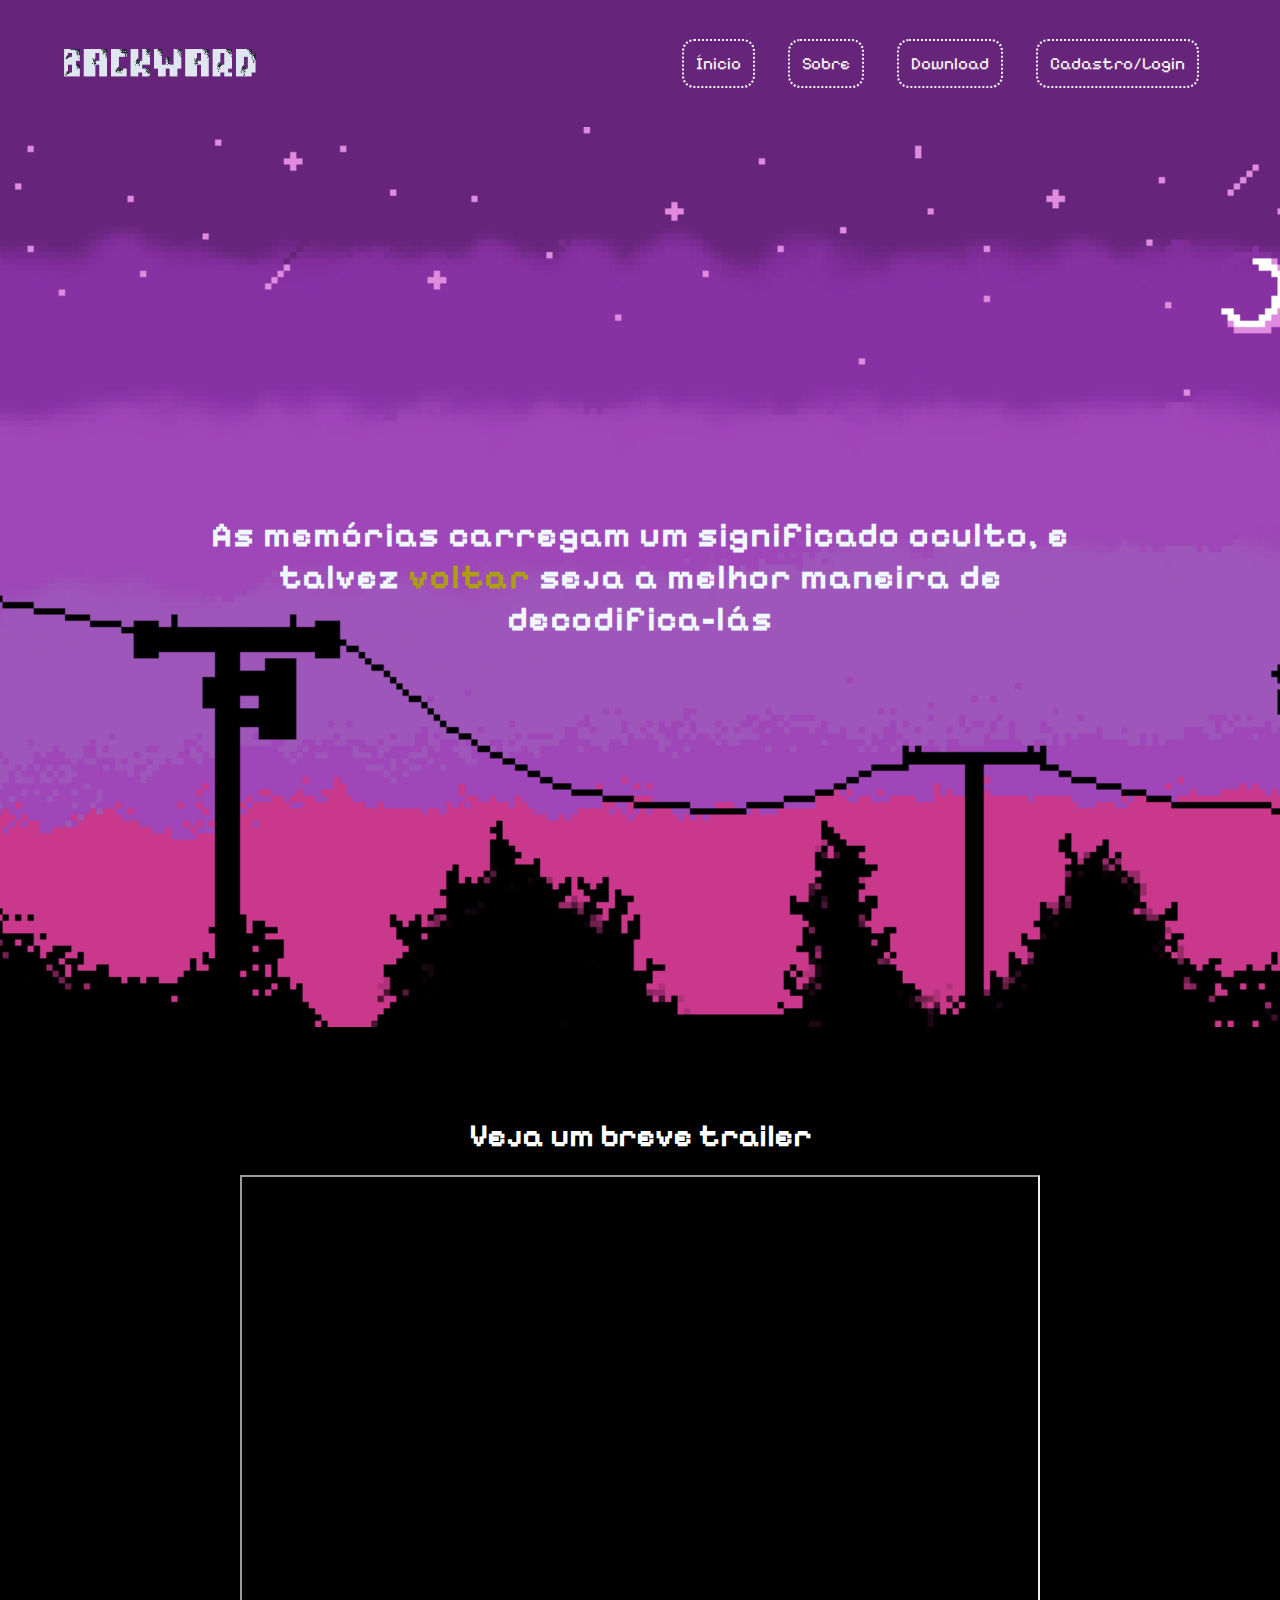
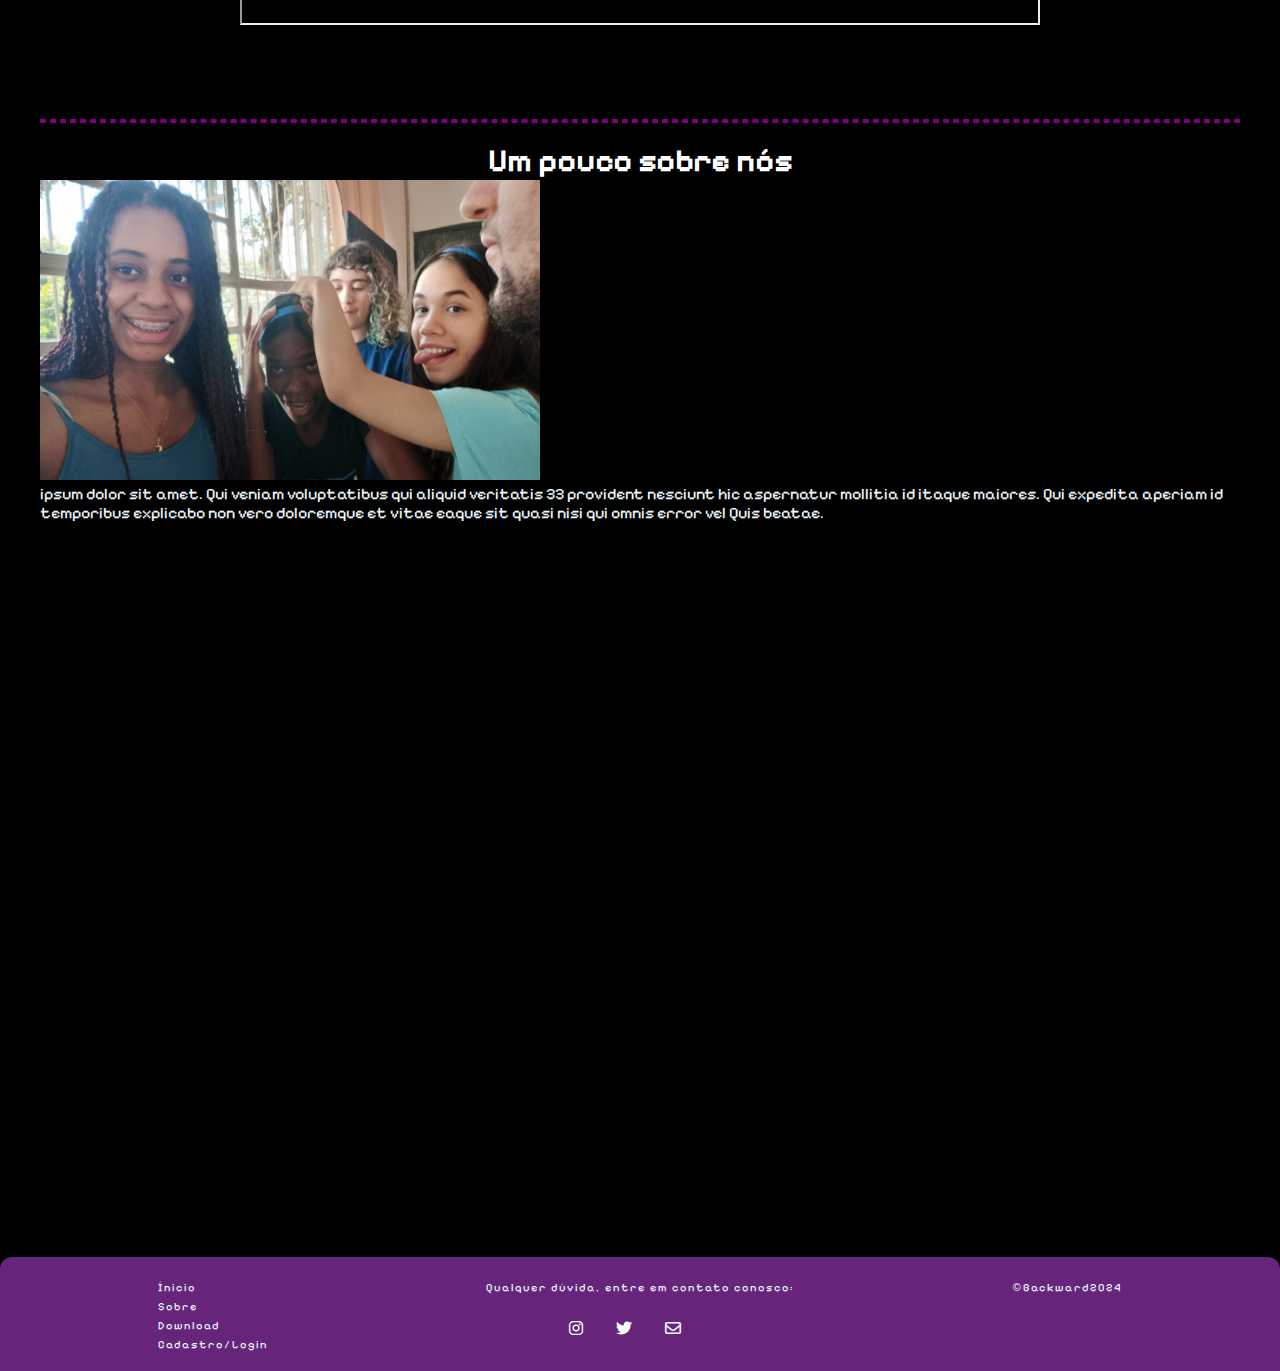
<file: index.html>
<!DOCTYPE html>
<html lang="pt-br">
<head>
    <meta charset="UTF-8">
    <meta name="viewport" content="width=device-width, initial-scale=1.0">
    <link rel="stylesheet" href="https://cdnjs.cloudflare.com/ajax/libs/font-awesome/6.4.2/css/all.min.css">
    <link rel="stylesheet" href="style.css">
    <link rel="stylesheet" href="inicio.css">
    <title>Backward</title>
</head>
<body style="color: black;">
    <header id="header">
      <div class="Parent">
          <div class="logo"><img src="img/logo1.png"></div>
          <div class="menu">
              <nav>
                <a href="index.html">Ínicio</a>
                <a href="sobre.html">Sobre</a>
                <a href="#">Download</a>
                <a href="cadastro.html">Cadastro/Login</a>
              </nav>
          </div>
      </div>
    </header>

    <section class="banner">
      <h1>As memórias carregam um significado oculto, e talvez <span>voltar</span> seja a melhor maneira de decodifica-lás</h1>
    </section>

    <script src="menu.js"></script>

    <div class="container-sobre">
      <div class="sobre">
        <center>
          <h1>Veja um breve trailer</h1>
        <iframe width="800" height="450" src="https://www.youtube.com/embed/u8ccGjar4Es?si=z4BTIZnkUAhoXgj0">
        </iframe>
      </center>        
      </div>
  
      <div class="sobre">
        <hr size="1" style="border:2px dashed purple;">
      <br>
      <center>
        <h1>Um pouco sobre nós</h1>
      </center>
       <div class="foto">
        <img src="/img/fotogeral.jpg" width="500" height="300">
       </div>
       <div class="texto">
        <p>
          ipsum dolor sit amet. Qui veniam voluptatibus qui aliquid veritatis 33 provident nesciunt hic aspernatur mollitia id itaque maiores. Qui expedita aperiam id temporibus explicabo non vero doloremque et vitae eaque sit quasi nisi qui omnis error vel Quis beatae.
        </p> 
       </div>
      </div>
    </div>


    <footer>
      <div class="container-foooter">
          <div class="paginas">
            <ul>
              <li><a href="index.html">Ínicio</li>
              <li><a href="sobre.html">Sobre</a></li>
              <li><a href="#"> Download</a></li>
              <li><a href="cadastro.html">Cadastro/Login</a></li>
            </ul>
          </div>

          <div class="midias">
            <a class="sla">Qualquer dúvida, entre em contato conosco:</a><br>
          <center>
            <a  href="https://www.instagram.com/backward_rpg/" target="_blank"> <i class="fa-brands fa-instagram" style="color: #ffffff;"></i></a>
           <a href="https://x.com/backward_rpg">  <i class="fa-brands fa-twitter" style="color: #ffffff;"></i></a>
         
          <i class="fa-regular fa-envelope"></i>
          </center>
          </div>
          
          <div class="diretrizes">
              <a href="privacidade.html"><span>©</span>Backward2024</a>
          </div>
        
      </div>
    </footer>
    <!--<footer>
      <div class="container-foooter">
        <div class="midias">
          <h3>Nossos contatos:</h3>
          <br>
            <p> Instagram: </p>  <a href="https://www.instagram.com/backward_rpg/" target="_blank">@backward_rpg</a>.
            <br>
            <p> Email: </p> backwardrpg@gmail.com</a>
        </div>
        <div class="diretrizes">
          Algumas informações de copyright ou talvez alguma informação do autor de um <article>?
        </div>
        <div class="contatos">
          Nossos instagrans
        </div>
      </div>

    </footer> -->
    
</body>
</html>
</file>
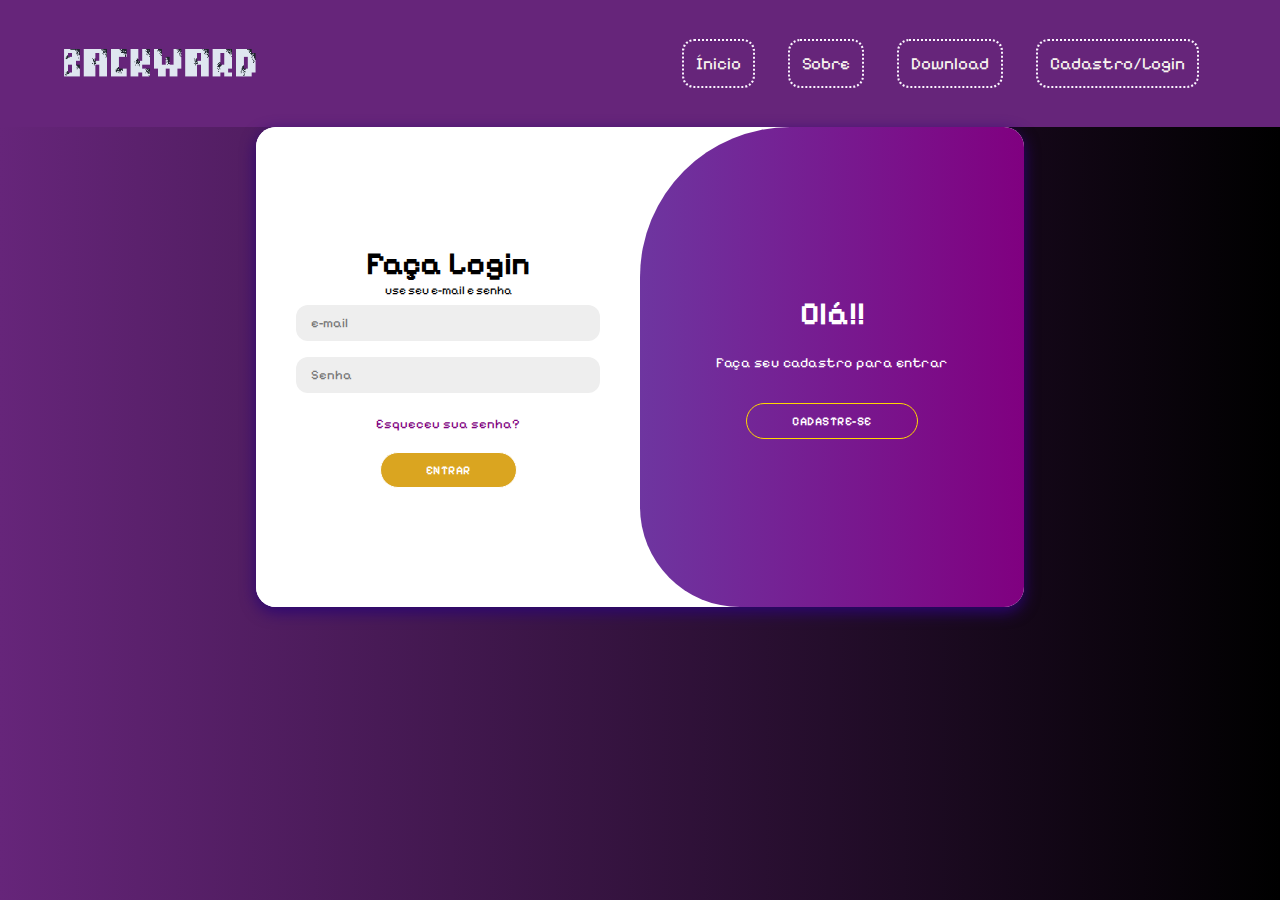
<file: cadastro.html>
<!DOCTYPE html>
<html lang="pt-BR">
<head>
    <meta charset="UTF-8">
    <meta name="viewport" content="width=device-width, initial-scale=1.0">
    <link rel="stylesheet" href="https://cdnjs.cloudflare.com/ajax/libs/font-awesome/6.4.2/css/all.min.css">
    <link rel="stylesheet" href="login.css">
    <link rel="stylesheet" href="style.css">
    <title>Login e cadatro</title>
</head>
<body style="color: black;">

    <header id="header">
        <div class="Parent">
            <div class="logo"><img src="img/logo1.png"></div>
            <div class="menu">
                <nav>
                  <a href="index.html">Ínicio</a>
                  <a href="sobre.html">Sobre</a>
                  <a href="#">Download</a>
                  <a href="cadastro.html">Cadastro/Login</a>
                </nav>
            </div>
        </div>
      </header>
    
    <div class="container" id="container">
        <div class="form-container sign-up">
            <form>
                <h1>Crie sua conta</h1>
              
                <span>use seu e-mail para cadastrar</span>
                <input type="text" placeholder="Nome">
                <input type="email" placeholder="e-mail">
                <input type="password" placeholder="Senha">
                <button>Cadastre</button>
            </form>
        </div>

        <div class="form-container sign-in">
            <form>
                <h1>Faça Login</h1>
                
                <span>use seu e-mail e senha</span>
                <input type="email" placeholder="e-mail">
                <input type="password" placeholder="Senha">
                <a href="#"> Esqueceu sua senha?</a>
                <button>Entrar</button>
            </form>
        </div>

        <div class="toogle-container">
            <div class="toogle">
                <div class="toogle-panel toogle-left">
                    <h1>Bem-vindo de volta!</h1>
                    <p>Faça seu login para voltar a aventura</p>
                    <button class="hidden" id="login"> Login</button>
                </div>
                <div class="toogle-panel toogle-right">
                    <h1>Olá!!</h1>
                    <p>Faça seu cadastro para entrar </p>
                    <button class="hidden" id="register"> Cadastre-se</button>
                </div>
            </div>
        </div>
    </div>

    <section class="banner">
     
      </section>


    <script src="cadastro.js"></script>
</body>
</html>
</file>
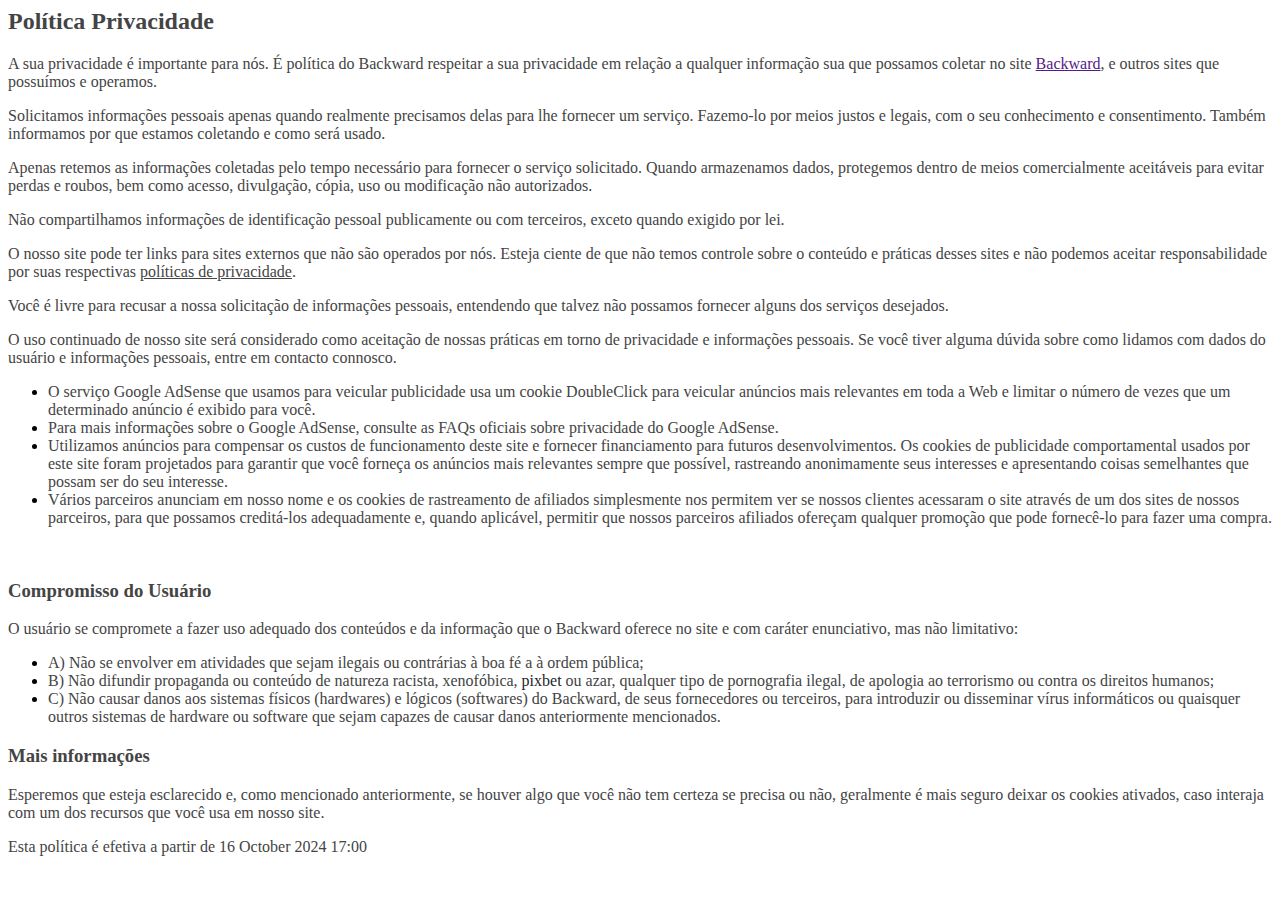
<file: privacidade.html>
<html>

<body>
<h2><span style="color: rgb(68, 68, 68);">Política Privacidade</span></h2><p><span style="color: rgb(68, 68, 68);">A sua privacidade é importante para nós. É política do Backward respeitar a sua privacidade em relação a qualquer informação sua que possamos coletar no site <a href="">Backward</a>, e outros sites que possuímos e operamos.</span></p><p><span style="color: rgb(68, 68, 68);">Solicitamos informações pessoais apenas quando realmente precisamos delas para lhe fornecer um serviço. Fazemo-lo por meios justos e legais, com o seu conhecimento e consentimento. Também informamos por que estamos coletando e como será usado.</span></p><p><span style="color: rgb(68, 68, 68);">Apenas retemos as informações coletadas pelo tempo necessário para fornecer o serviço solicitado. Quando armazenamos dados, protegemos dentro de meios comercialmente aceitáveis ​​para evitar perdas e roubos, bem como acesso, divulgação, cópia, uso ou modificação não autorizados.</span></p><p><span style="color: rgb(68, 68, 68);">Não compartilhamos informações de identificação pessoal publicamente ou com terceiros, exceto quando exigido por lei.</span></p><p><span style="color: rgb(68, 68, 68);">O nosso site pode ter links para sites externos que não são operados por nós. Esteja ciente de que não temos controle sobre o conteúdo e práticas desses sites e não podemos aceitar responsabilidade por suas respectivas&nbsp;</span><a href="https://politicaprivacidade.com/" rel="noopener noreferrer" target="_blank" style="background-color: transparent; color: rgb(68, 68, 68);">políticas de privacidade</a><span style="color: rgb(68, 68, 68);">.</span></p><p><span style="color: rgb(68, 68, 68);">Você é livre para recusar a nossa solicitação de informações pessoais, entendendo que talvez não possamos fornecer alguns dos serviços desejados.</span></p><p><span style="color: rgb(68, 68, 68);">O uso continuado de nosso site será considerado como aceitação de nossas práticas em torno de privacidade e informações pessoais. Se você tiver alguma dúvida sobre como lidamos com dados do usuário e informações pessoais, entre em contacto connosco.</span></p><p><span style="color: rgb(68, 68, 68);"><ul><li><span style="color: rgb(68, 68, 68);">O serviço Google AdSense que usamos para veicular publicidade usa um cookie DoubleClick para veicular anúncios mais relevantes em toda a Web e limitar o número de vezes que um determinado anúncio é exibido para você.</span></li><li><span style="color: rgb(68, 68, 68);">Para mais informações sobre o Google AdSense, consulte as FAQs oficiais sobre privacidade do Google AdSense.</span></li><li><span style="color: rgb(68, 68, 68);">Utilizamos anúncios para compensar os custos de funcionamento deste site e fornecer financiamento para futuros desenvolvimentos. Os cookies de publicidade comportamental usados ​​por este site foram projetados para garantir que você forneça os anúncios mais relevantes sempre que possível, rastreando anonimamente seus interesses e apresentando coisas semelhantes que possam ser do seu interesse.</span></li><li><span style="color: rgb(68, 68, 68);">Vários parceiros anunciam em nosso nome e os cookies de rastreamento de afiliados simplesmente nos permitem ver se nossos clientes acessaram o site através de um dos sites de nossos parceiros, para que possamos creditá-los adequadamente e, quando aplicável, permitir que nossos parceiros afiliados ofereçam qualquer promoção que pode fornecê-lo para fazer uma compra.</span></li></ul><p><br></p></span></p><h3><span style="color: rgb(68, 68, 68);">Compromisso do Usuário</span></h3><p><span style="color: rgb(68, 68, 68);">O usuário se compromete a fazer uso adequado dos conteúdos e da informação que o Backward oferece no site e com caráter enunciativo, mas não limitativo:</span></p><ul><li><span style="color: rgb(68, 68, 68);">A) Não se envolver em atividades que sejam ilegais ou contrárias à boa fé a à ordem pública;</span></li><li><span style="color: rgb(68, 68, 68);">B) Não difundir propaganda ou conteúdo de natureza racista, xenofóbica, </span><span style="color: rgb(33, 37, 41);"><a href='https://pixbetoficial.br.com' style='color:inherit !important; text-decoration: none !important; font-size: inherit !important;'>pixbet</a></span><span style="color: rgb(68, 68, 68);"> ou azar, qualquer tipo de pornografia ilegal, de apologia ao terrorismo ou contra os direitos humanos;</span></li><li><span style="color: rgb(68, 68, 68);">C) Não causar danos aos sistemas físicos (hardwares) e lógicos (softwares) do Backward, de seus fornecedores ou terceiros, para introduzir ou disseminar vírus informáticos ou quaisquer outros sistemas de hardware ou software que sejam capazes de causar danos anteriormente mencionados.</span></li></ul><h3><span style="color: rgb(68, 68, 68);">Mais informações</span></h3><p><span style="color: rgb(68, 68, 68);">Esperemos que esteja esclarecido e, como mencionado anteriormente, se houver algo que você não tem certeza se precisa ou não, geralmente é mais seguro deixar os cookies ativados, caso interaja com um dos recursos que você usa em nosso site.</span></p><p><span style="color: rgb(68, 68, 68);">Esta política é efetiva a partir de&nbsp;16 October 2024 17:00</span></p>
</body>

</html>
</file>
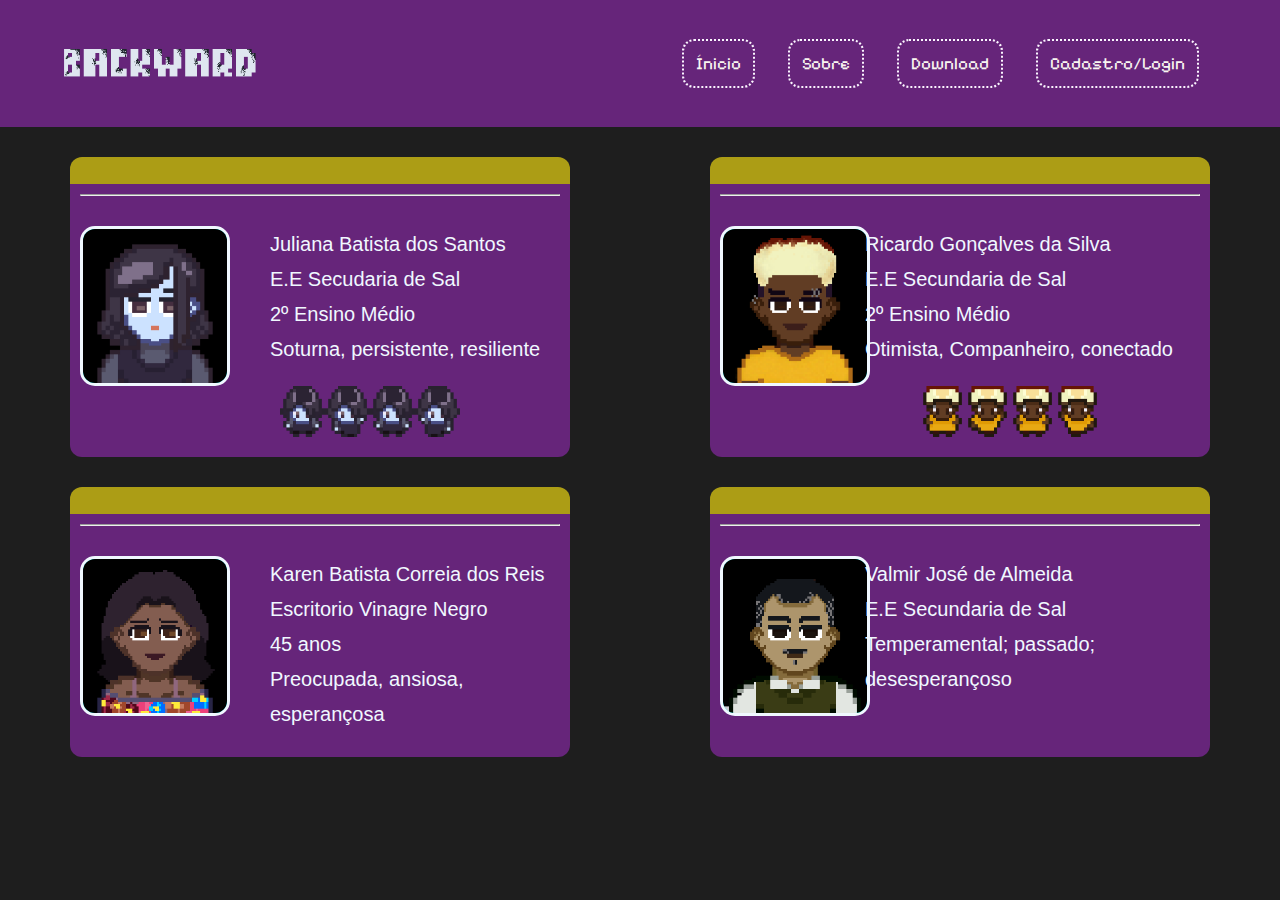
<file: sobre.html>
<!DOCTYPE html>
<html>
<head>
    <meta charset="UTF-8" />
    <title>Sobre</title>
    <link rel="stylesheet" href="style.css">
    <link rel="stylesheet" href="app.css">
</head>
<body>
    <header>
        <div class="Parent">
            <div class="logo"><img src="img/logo1.png"></div>
            <div class="menu">
                <nav>
                  <a href="index.html">Ínicio</a>
                  <a href="sobre.html">Sobre</a>
                  <a href="#">Download</a>
                  <a href="cadastro.html">Cadastro/Login</a>
                </nav>
            </div>
        </div>
      </header>



      
      <div class="app">
       
        <div class="juh">
            <hr/>
            <img class="foto" src="img/Juliana.png">
            <img class="mini" src="img/oficialJuhMini.png">
        </div>

        <div class="desc">
            <ul>
                <li> Juliana Batista dos Santos</li>
                <li> E.E Secudaria de Sal</li>
                <li> 2º Ensino Médio</li>
                <li> Soturna, persistente, resiliente</li>
              </ul> 
        </div>


        <div class="rick">
            <hr/>
            <img class="foto" src="img/Rick.png">
            <img class="mini" src="img/minirick.png">
        </div>

        <div class="sobrees">
            <ul>
                <li> Ricardo Gonçalves da Silva</li>
                <li> E.E Secundaria de Sal</li>
                <li> 2º Ensino Médio</li>
                <li> Otimista, Companheiro, conectado</li>
              </ul>  
        </div>


    </div>





    <div class="app">
       
        <div class="juh-dois">
            <hr/>
            <img class="foto" src="img/maedajuh.png">
        </div>
         <div class="desc">
            <ul> 
                <li> Karen Batista Correia dos Reis</li>
                <li> Escritorio Vinagre Negro</li>
                <li> 45 anos</li>
                <li> Preocupada, ansiosa, esperançosa</li>
              </ul> 
        </div>

        <div class="rick-dois">
            <hr/>
            <img class="foto" src="img/profnojo.png">

        </div>
        <div class="sobrees">
            <ul>
                <li> Valmir José de Almeida</li>
                <li> E.E Secundaria de Sal</li>
                <li> Temperamental; passado; desesperançoso</li>
              </ul> 
        </div>


    </div>

    
    

    <script src="menu.js"></script>
</body>
</html>
</file>
<file: style.css>
@import url('https://fonts.googleapis.com/css2?family=Pixelify+Sans:wght@400..700&display=swap');

*{
    margin: 0;
    padding: 0;
    box-sizing: border-box;
    font-family: "Pixelify Sans", sans-serif;
    
}






.Parent{
 
 margin: 0;
 display: flex;
 align-items: center;

}

 header{
  width: 100%;
    background-color: #66257a;
   padding: 5px 4%;
   top: 0;
   left: 0;
   transition: .5s;
 }

 header.rolagem {
    background-color: #66257a;
    padding:  1%;
 }




.logo{
    padding-left: 10px;
}

.logo img{
    width: 200px;
    
}

.menu{
    width: 100%;
    text-align: right;
}

.menu nav a{
    color:rgb(249, 246, 241);
    text-decoration: none;
   
    margin-right: 30px;
    font-size: 17px;
    border: 2px #fbf5ff solid;
    border-radius:12px;
    border-spacing: 30px;
    border-style: dotted;
    padding: 12px;

}



    .banner{
        height: 100vh;
        /*height:663px;
        width: 1263px;*/
        background-image: url(img/fundopixilgih.png);
        background-position: center;
        background-repeat: no-repeat;
        background-size: cover;

        display: flex;
        align-items: center;
        justify-content: center;
    }

.banner h1{
    color: aliceblue;
    width: 70%;
    text-align: center;
    font-size: 35px;
    letter-spacing: 1px;
    
}

.banner h1 span{
    color: #AC9D15;
}


footer{
    color: aliceblue;
    background-color:  #66257a;
    border-radius: 12px 12px 0 0;
}

.container-foooter{
    padding: 19px;
    margin: 30px 30px 0 30px ;
    display: flex;
    justify-content:space-around;
}

.paginas ul li {
    list-style: none;
   
}

.paginas ul li a{
    color: aliceblue;
    font-size: 11px;
    text-decoration: none;
    letter-spacing: 2px;
}

.diretrizes a{
    letter-spacing: 2px;
    text-decoration: none;
    color: aliceblue;
    font-size: 11px;
}

.sla{
    letter-spacing: 2px;
    font-size: 11px;
}

.diretrizes a span{
    font-family: 'Segoe UI', Tahoma, Geneva, Verdana, sans-serif;
}
.midias i{
    letter-spacing: 30px;
    margin-top: 25px;
    
}
</file>
<file: inicio.css>
body{
    background-color: black;
}

.container-sobre{
    
    height: 200vh;
    padding: 20px;

}

.sobre{
   
    padding: 20px;
    margin-top: 50px;
   
}

.sobre h1{
    color: white;
   
}

.sobre p{
    color: aliceblue;
}

.sobre iframe{
    margin-top: 20px;
}
</file>
<file: login.css>
*{
    margin: 0;
    padding: 0;
    box-sizing: border-box;
    font-family: Verdana, Tahoma;
}

body{
    background-color:bisque;
    background: linear-gradient(to right,  #66257a, black);
    display: flex;
    align-items: center;
    justify-content: center;
    flex-direction: column;
    height: 100vh;
}


.banner{
    height: 100vh;
    /*height:663px;
    width: 1263px;*/
    background-image: url(img/quarto_teste.png);
    background-position: center;
    background-repeat: no-repeat;
    background-size: cover;

    display: flex;
    align-items: center;
    justify-content: center;
}

.container{
    background-color: white;
    border-radius: 20px;
    box-shadow: 0 5px 15px rgb(44, 6, 115);
    position: relative;
    overflow: hidden;
    width: 768px;
    max-width: 100%;
    min-height: 480px ;
    padding-top: 10px;
   
}

.container p{
    font-size: 14px;
    line-height: 20px;
    letter-spacing: 0.5px;
    margin: 20px 0;
}

.container span{
    font-size:12px ;
}

.container a{
    color:purple;
    font-size: 13px;
    text-decoration: none;
    margin: 15px 0 10px ;
}

.container button{
    background-color: goldenrod;
    color: white;
    font-size: 12px;
    padding: 10px 45px;
    border: 1px solid ;
    border-radius: 30px;
    font-weight: 600;
    letter-spacing: 0.5px;
    text-transform: uppercase;
    margin-top: 10px;
    cursor: pointer;
}

.container button.hidden{
    background-color:transparent;
    border-color: gold;
    color: white;

}

.container form{
    background-color: #fff;
    display: flex;
    align-items: center;
    justify-content: center;
    flex-direction: column;
    padding: 0 40px;
    height: 100%;
}

.container input{
    background-color: #eee;
    border: none;
    margin: 8px 0;
    padding: 10px 15px;
    font-size: 13px;
    border-radius: 12px;
    width: 100%;
    outline-color: purple;

}

.form-container{
    position: absolute;
    top: 0;
    height: 100%;
    transition: all 0.6s ease-in-out;
}

.sign-in{
    left: 0;
    width: 50%;
    z-index: 2;

}

.container.active .sign-in{
    transform: translateX(100%);
}

.sign-up{
    left: 0;
    width: 50%;
    opacity: 0;
    z-index: 1;

}

.container.active .sign-up{
    transform: translateX(100%);
    opacity: 1;
    z-index: 5;
    animation: move 0.6s;
}

@keyframes move{
    0%, 49.99%{
        opacity: 0;
        z-index: 1;
    }
    50%, 100%{
        opacity: 1;
        z-index: 5;
    }
}


.midia-icons a{
    border: 1px solid blue;
    border-radius: 20%;
    display: inline-flex ;
    justify-content: center;
    align-items: center;
    margin: 0 3px;
    width: 40px;
    height: 40px;
}

.toogle-container{
    position: absolute;
    top: 0;
    left: 50%;
    width: 50%;
    height: 100%;
    overflow: hidden;
    transition: all 0.6s ease-in-out;
    border-radius: 150px 0 0 100px;
    z-index: 1000;
}

.container.active .toogle-container{
    transform: translateX(-100%);
    border-radius: 0 150px 100px 0;
}

.toogle{
    background-color: purple;
    height: 100%;
    background: linear-gradient(to right, #5c6bc0, purple);
    color: #fff;
    position: relative;
    left: -100%;
    height: 100%;
    width: 200%;
    transform: translateX(0);
    transition: all 0.6s ease-in-out;
}

.container.active .toogle{
    transform: translateX(50%);
}

.toogle-panel{
    position: absolute;
    width: 50%;
    height: 100%;
    display: flex;
    align-items: center;
    justify-content: center;
    flex-direction: column;
    padding: 0 30px;
    text-align: center;
    top: 0;
    transform: translateX(0);
    transition: all 0.6s ease-in-out;
}

.toogle-left{
    transform: translateX(200%);
}

.container.active .toogle-left{
    transform: translateX(0);
}

.toogle-right{
    right: 0;
    transform: translateX(0);
}

.container.active .toogle-right{
    transform: translateX(200%);
}
</file>
<file: app.css>
.app{
    
       /* display: flex;
        justify-content: center;
        align-items: center;*/
        display: flex;
        justify-content: space-around;
      
}


body{
    background-color: #1e1e1e;
   
}


.juh{
        border-top: 27px solid #AC9D15;
        border-radius: 12px;
        background-color:#66257A;
        left: 100px;
        padding: 10px;
        width: 500px;
        height: 300px;
        margin-top: 30px;      
        
}

.juh hr {
    color: #AC9D15;
    size: 3;
    border-radius: 12px;
    
}

.desc{
   /* background-color: rgb(74, 64, 225);*/
    width: 350px;
    height: 100px;
    position:absolute;
    margin-right:470px;
    margin-top: 100px;
     
    
}

.mini{
    position: absolute;
    margin-top: 190px;
    margin-left: 50px;
    width: 180px;
}

ul li{
    font-weight: 300;
    list-style: none;
    color: aliceblue;
    font-size: 20px;
    margin-left: 40px;
    line-height: 35px;
    font-family:'Segoe UI', Tahoma, Geneva, Verdana, sans-serif
}

.foto{
    
    width: 150px;
    height: 160px;
    margin-top: 30px;
    border-radius: 15px;
    background-color: aqua;
    border: 3px solid;
    border-color: aliceblue;
    
}

.rick{
    border-top: 27px solid #AC9D15;
    border-radius: 12px;
    background-color:#66257A;
    left: 100px;
    padding: 10px;
    width: 500px;
    height: 300px;
    margin-top: 30px;
}

.rick-dois{
    border-top: 27px solid #AC9D15;
    border-radius: 12px;
    background-color:#66257A;
    left: 100px;
    padding: 10px;
    width: 500px;
    height: 270px;
    margin-top: 30px;
}

.juh-dois{
    border-top: 27px solid #AC9D15;
    border-radius: 12px;
    background-color:#66257A;
    left: 100px;
    padding: 10px;
    width: 500px;
    height: 270px;
    margin-top: 30px;
}

.sobrees{
    position: absolute;
    width: 350px;
    height: 100px;
    margin-left: 720px;
    margin-top: 100px;
}
</file>
